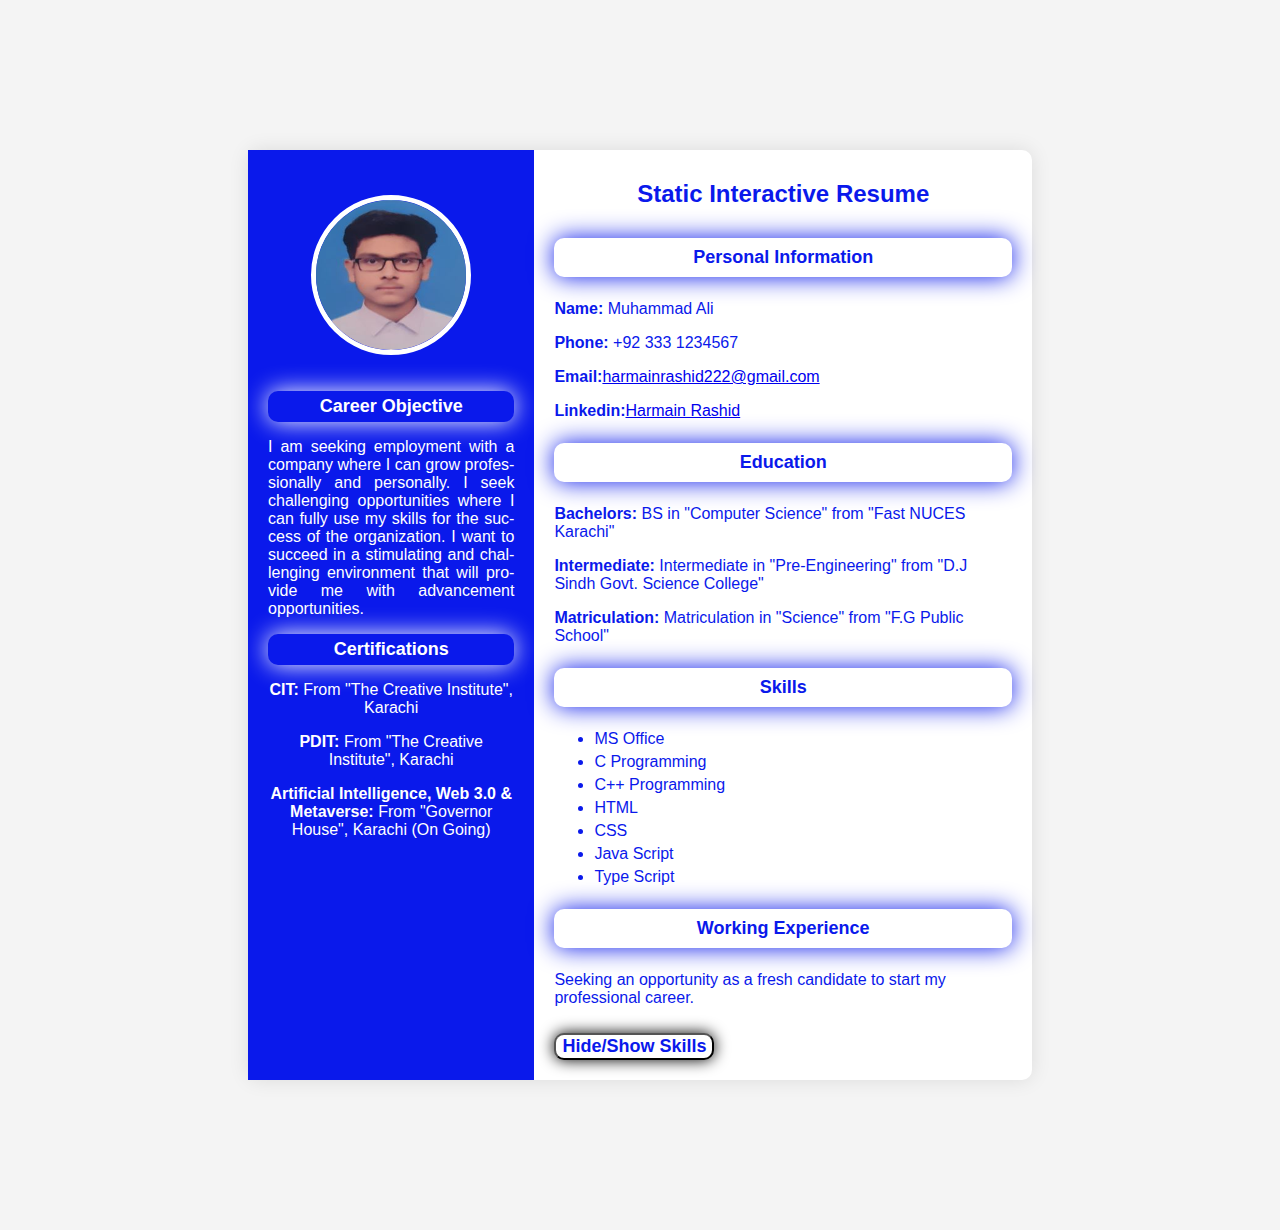
<file: milestone_01_to_02/index.html>
<!DOCTYPE html>
<html lang="en">

<head>
    <meta charset="UTF-8">
    <meta name="viewport" content="width=device-width, initial-scale=1.0">
    <title>Static Interactive Resume</title>
    <link rel="stylesheet" href="style.css">
</head>

<body>
    <div class="resume-container">

        <div class="left-section">
            <img src="profile-pic.JPG" alt="profile" class="profile-picture">
            <section id="objective">
                <h3>Career Objective</h3>
                <p style="text-align: justify; hyphens: auto;">I am seeking employment with a company where I can grow
                    professionally and personally. I seek challenging opportunities where I can fully use my skills for
                    the success of the organization. I want to succeed in a stimulating and challenging environment that
                    will provide me with advancement opportunities.</p>
            </section>
            <section id="Certifications">
                <h3>Certifications</h3>
                <p><b>CIT:</b> From "The Creative Institute", Karachi</p>
                <p><b>PDIT:</b> From "The Creative Institute", Karachi</p>
                <p><b>Artificial Intelligence, Web 3.0 & Metaverse:</b> From "Governor House", Karachi (On Going)</p>
            </section>
        </div>

        <div class="right-section">
            <h1>Static Interactive Resume</h1>
            <section id="personal-info">
                <h3 style="box-shadow: 0 0 25px #0a19eb; color: #0a19eb;">Personal Information</h3>
                <p><b>Name:</b> Muhammad Ali</p>
                <p><b>Phone:</b> +92 333 1234567</p>
                <p><b>Email:</b><a href="mailto:harmainrashid222@gmail.com">harmainrashid222@gmail.com</a></p>
                <p><b>Linkedin:</b><a href="https://www.linkedin.com/in/harmain-rashid-b6b335221"
                        target="_blank">Harmain Rashid</a></p>
            </section>
            <section id="education">
                <h3 style="box-shadow: 0 0 25px #0a19eb; color: #0a19eb;">Education</h3>
                <p><b>Bachelors:</b> BS in "Computer Science" from "Fast NUCES Karachi"</p>
                <p><b>Intermediate:</b> Intermediate in "Pre-Engineering" from "D.J Sindh Govt. Science College"</p>
                <p><b>Matriculation:</b> Matriculation in "Science" from "F.G Public School"</p>
            </section>
            <section id="skills">
                <h3 style="box-shadow: 0 0 25px #0a19eb; color: #0a19eb;">Skills</h3>
                <ul>
                    <li>MS Office</li>
                    <li>C Programming</li>
                    <li>C++ Programming</li>
                    <li>HTML</li>
                    <li>CSS</li>
                    <li>Java Script</li>
                    <li>Type Script</li>
                </ul>
            </section>
            <section id="working-experience">
                <h3 style="box-shadow: 0 0 25px #0a19eb; color: #0a19eb;">Working Experience</h3>
                <p>Seeking an opportunity as a fresh candidate to start my professional career.</p>
                <button id="toggle-skills"><b>Hide/Show Skills</b></button>
            </section>
        </div>

    </div>

    <script src="script.js"></script>

</body>

</html>
</file>
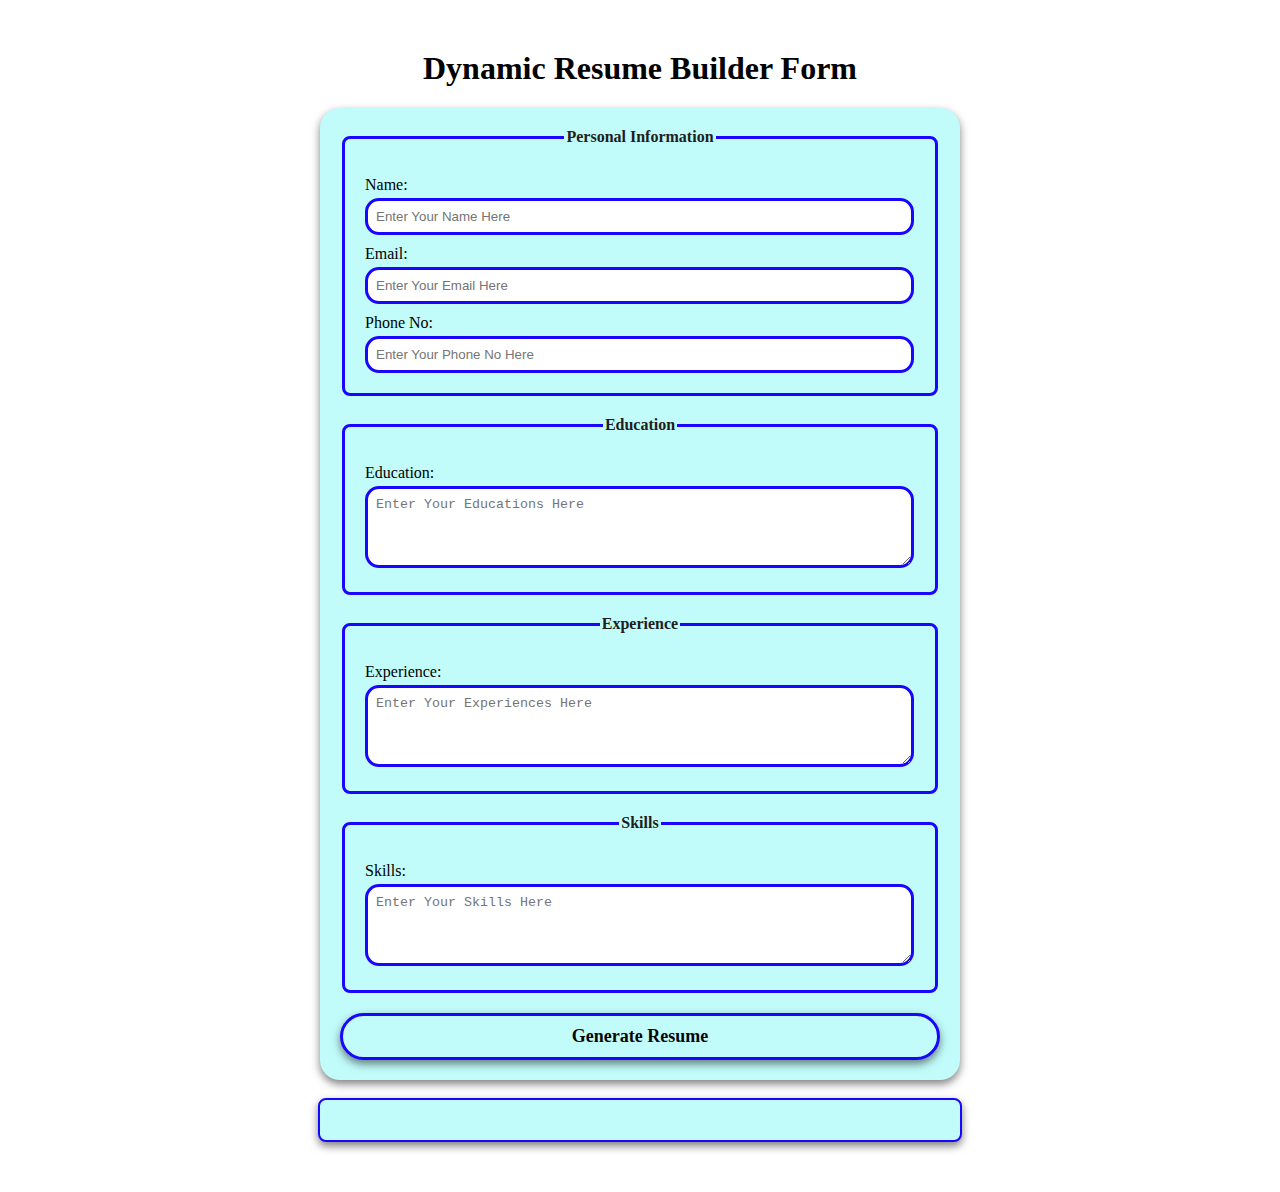
<file: milestone_03/index.html>
<!DOCTYPE html>
<html lang="en">
<head>
    <meta charset="UTF-8">
    <meta name="viewport" content="width=device-width, initial-scale=1.0">
    <title>Dynamic Resume Builder Form</title>
    <link rel="stylesheet" href="style.css">
</head>
<body>
    <h1><b>Dynamic Resume Builder Form</b></h1>
    <form id="resume-form">
        <fieldset>
            <legend>Personal Information</legend>
            <label for="name">Name:</label>
            <input type="text" id="name" name="name" placeholder="Enter Your Name Here" required>
            <label for="email">Email:</label>
            <input type="email" id="email" name="email" placeholder="Enter Your Email Here" required>
            <label for="phone">Phone No:</label>
            <input type="tel" id="phone" name="phone" placeholder="Enter Your Phone No Here" required>
        </fieldset>
        <fieldset>
            <legend>Education</legend>
            <label for="degree">Education:</label>
            <textarea id="education" name="education" rows="4" cols="25" placeholder="Enter Your Educations Here" required></textarea>
        </fieldset>
        <fieldset>
            <legend>Experience</legend>
            <label for="experience">Experience:</label>
            <textarea id="experience" name="experience" rows="4" cols="25" placeholder="Enter Your Experiences Here" required></textarea>
        </fieldset>
        <fieldset>
            <legend>Skills</legend>
            <label for="experience">Skills:</label>
            <textarea id="skill" name="skill" rows="4" cols="25" placeholder="Enter Your Skills Here" required></textarea>
        </fieldset> 
        <button type="submit"><b>Generate Resume</b></button>
    </form>
    <br>
    <div id="resume-display">

    </div>
    <script src="script.js"></script>
    
</body>
</html>
</file>
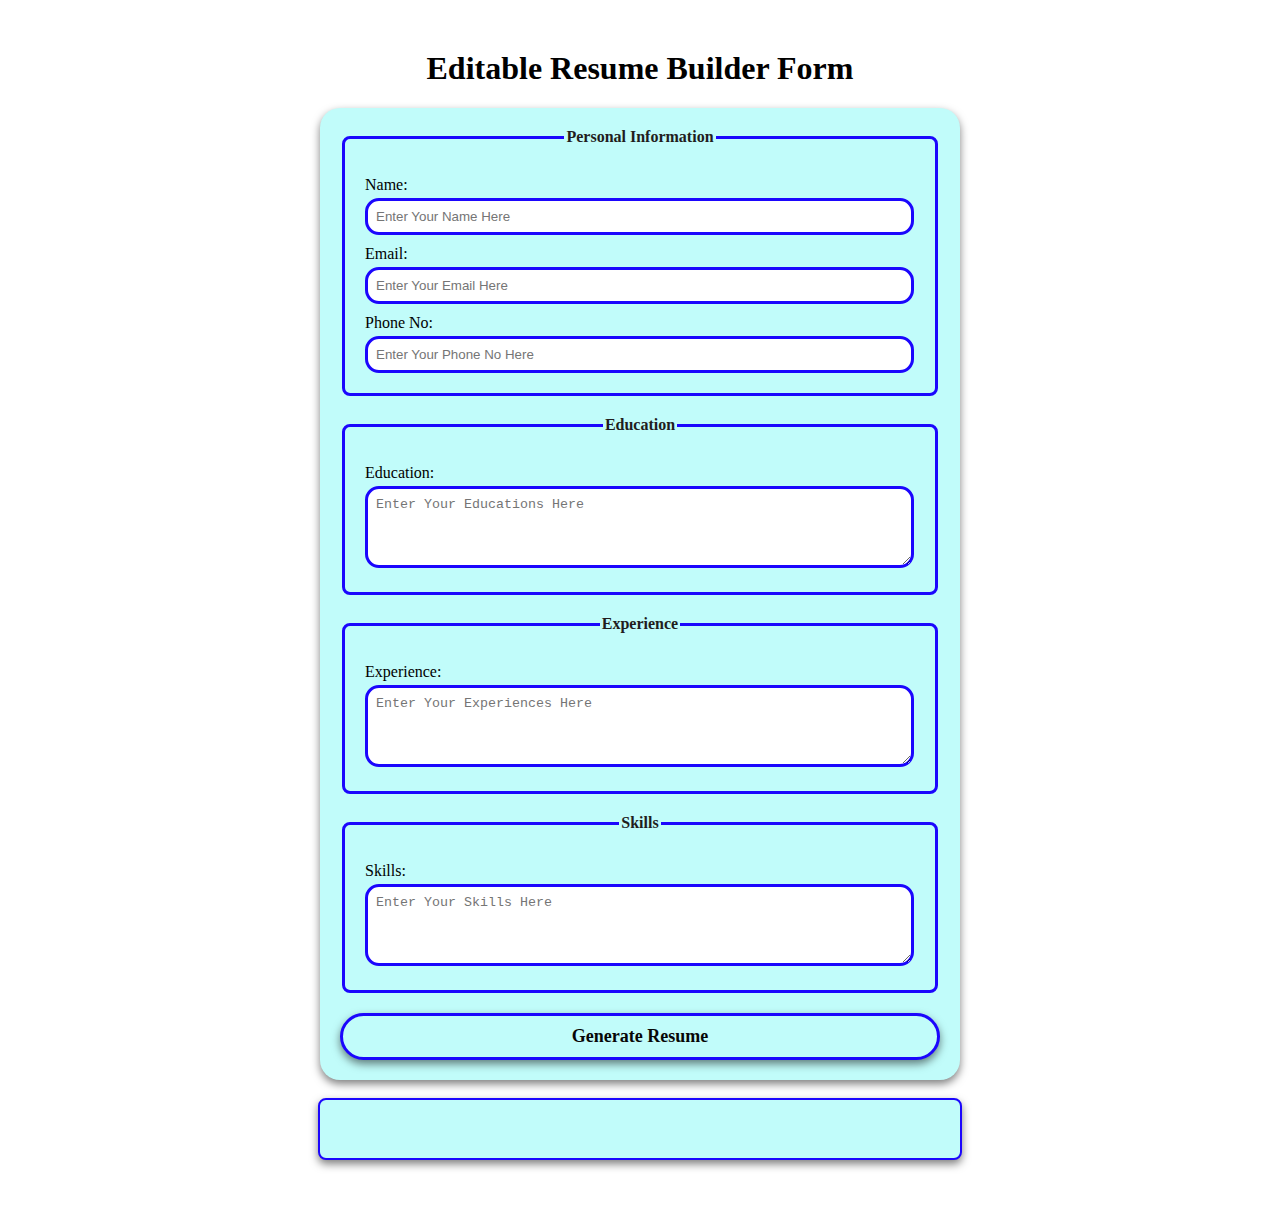
<file: milestone_04/index.html>
<!DOCTYPE html>
<html lang="en">
<head>
    <meta charset="UTF-8">
    <meta name="viewport" content="width=device-width, initial-scale=1.0">
    <title>Editable Resume Builder Form</title>
    <link rel="stylesheet" href="style.css">
</head>
<body>
    <h1><b>Editable Resume Builder Form</b></h1>
    <form id="resume-form">
        <fieldset>
            <legend>Personal Information</legend>
            <label for="name">Name:</label>
            <input type="text" id="name" name="name" placeholder="Enter Your Name Here" required>
            <label for="email">Email:</label>
            <input type="email" id="email" name="email" placeholder="Enter Your Email Here" required>
            <label for="phone">Phone No:</label>
            <input type="tel" id="phone" name="phone" placeholder="Enter Your Phone No Here" required>
        </fieldset>
        <fieldset>
            <legend>Education</legend>
            <label for="degree">Education:</label>
            <textarea id="education" name="education" rows="4" cols="25" placeholder="Enter Your Educations Here" required></textarea>
        </fieldset>
        <fieldset>
            <legend>Experience</legend>
            <label for="experience">Experience:</label>
            <textarea id="experience" name="experience" rows="4" cols="25" placeholder="Enter Your Experiences Here" required></textarea>
        </fieldset>
        <fieldset>
            <legend>Skills</legend>
            <label for="experience">Skills:</label>
            <textarea id="skill" name="skill" rows="4" cols="25" placeholder="Enter Your Skills Here" required></textarea>
        </fieldset> 
        <button type="submit"><b>Generate Resume</b></button>
    </form>
    <br>
    <div id="resume-display" contenteditable="true">

    </div>
    <script src="script.js"></script>
    
</body>
</html>
</file>
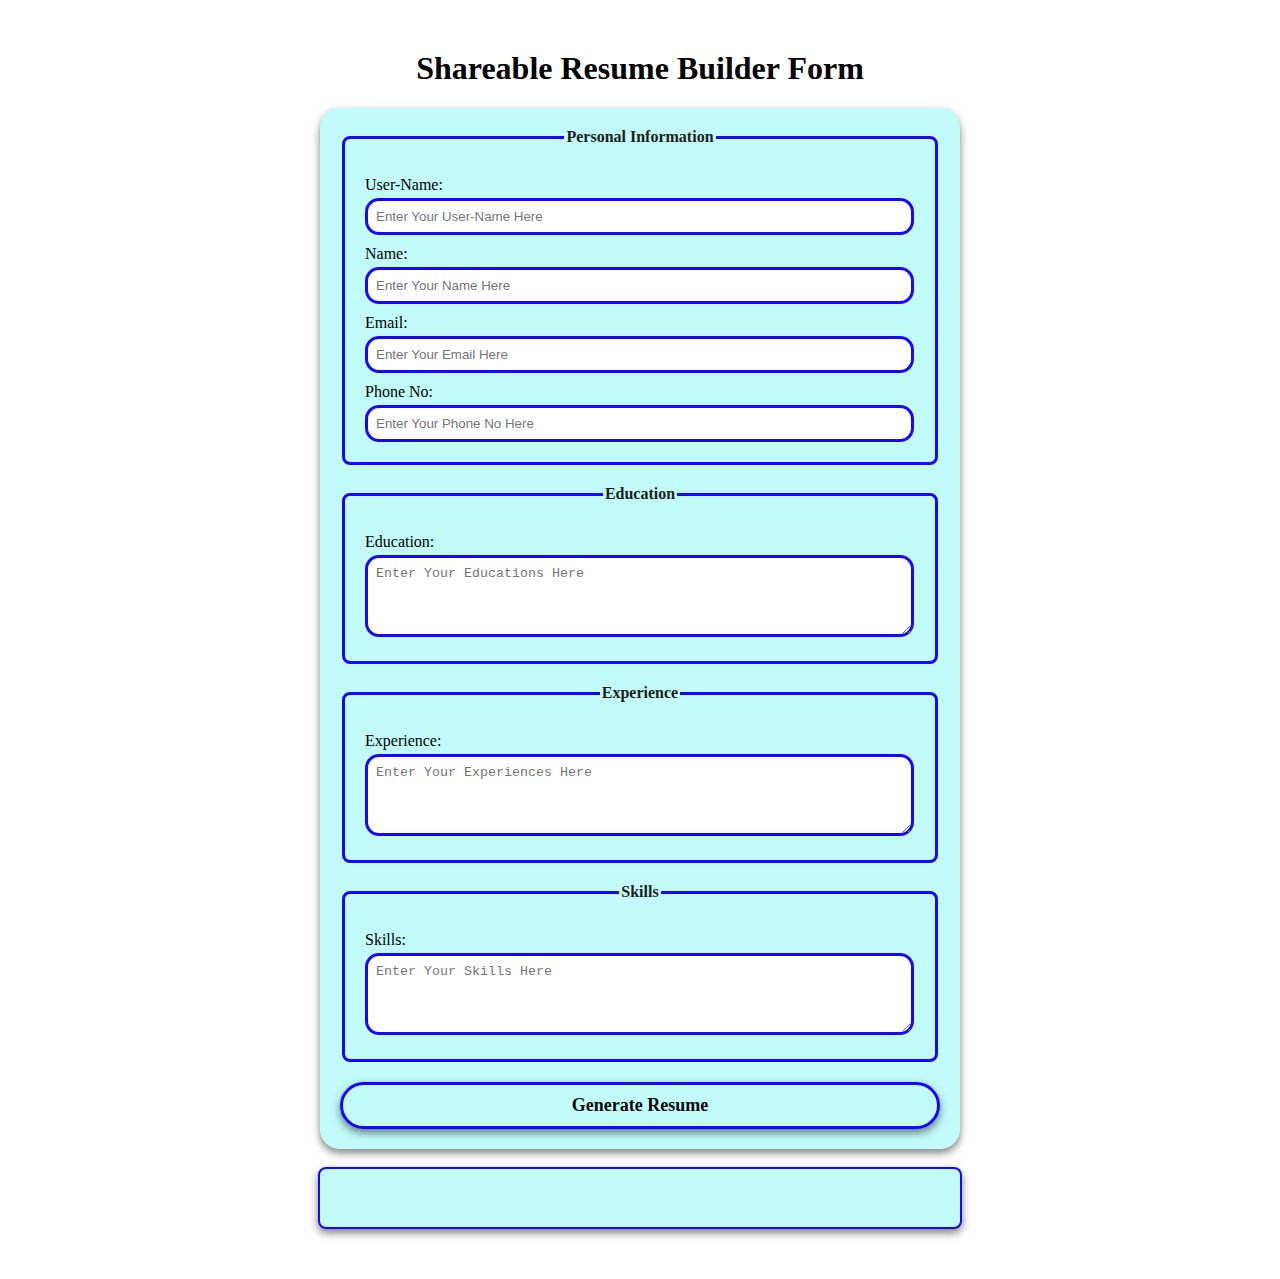
<file: milestone_05/index.html>
<!DOCTYPE html>
<html lang="en">

<head>
    <meta charset="UTF-8">
    <meta name="viewport" content="width=device-width, initial-scale=1.0">
    <title>Shareable Resume Builder Form</title>
    <link rel="stylesheet" href="style.css">
</head>

<body>
    <h1><b>Shareable Resume Builder Form</b></h1>
    <form id="resume-form">
        <fieldset>
            <legend>Personal Information</legend>
            <label for="username">User-Name:</label>
            <input type="text" id="username" name="username" placeholder="Enter Your User-Name Here" required>
            <label for="name">Name:</label>
            <input type="text" id="name" name="name" placeholder="Enter Your Name Here" required>
            <label for="email">Email:</label>
            <input type="email" id="email" name="email" placeholder="Enter Your Email Here" required>
            <label for="phone">Phone No:</label>
            <input type="tel" id="phone" name="phone" placeholder="Enter Your Phone No Here" required>
        </fieldset>
        <fieldset>
            <legend>Education</legend>
            <label for="degree">Education:</label>
            <textarea id="education" name="education" rows="4" cols="25" placeholder="Enter Your Educations Here"
                required></textarea>
        </fieldset>
        <fieldset>
            <legend>Experience</legend>
            <label for="experience">Experience:</label>
            <textarea id="experience" name="experience" rows="4" cols="25" placeholder="Enter Your Experiences Here"
                required></textarea>
        </fieldset>
        <fieldset>
            <legend>Skills</legend>
            <label for="experience">Skills:</label>
            <textarea id="skills" name="skills" rows="4" cols="25" placeholder="Enter Your Skills Here"
                required></textarea>
        </fieldset>
        <button type="submit"><b>Generate Resume</b></button>
    </form>
    <br>
    <div id="resume-display" contenteditable="true">
    </div>
    <div id="shareable-link-container" style="display: none;">
        <h2>Shareable Link</h2>
        <p>Here is Your Unique Link to Share or Edit Resume</p>
        <a href="#" id="shareable-link" target="_blank"></a>
        <br>
        <button id="download-pdf"><b>Download PDF</b></button>
    </div>


    <script src="script.js"></script>

</body>

</html>
</file>
<file: milestone_01_to_02/style.css>
body {
    font-family: 'Arial', sans-serif;
    background-color: #f4f4f4;
    margin: 0;
    padding: 150px;
}

.resume-container {
    display: flex;
    background-color: white;
    width: 80%;
    margin: 0 auto;
    border-radius: 10px;
    box-shadow: 0 0 20px rgba(0, 0, 0, 0.1);
}

.left-section {
    background-color: #0a19eb;
    color: white;
    padding: 20px;
    width: 35%;
    text-align: center;
}

.profile-picture {
    width: 150px;
    height: 150px;
    margin-top: 10%;
    border-radius: 50%;
    border: 5px solid #ffffff;
    margin-bottom: 20px;
}

h1 {
    font-size: 24px;
    margin: 10px 0;
    margin-bottom: 30px;
    text-align: center;
}

h3 {
    font-size: 18px;
    padding: 2%;
    margin: 20px 0 10px;
    color: rgb(255, 255, 255);
    border-radius: 10px;
    box-shadow: 0 0 25px #ffffff;
    margin-top: 5%;
    margin-bottom: 5%;
    text-align: center;
}

ul {
    list-style-type: fill round;
    padding: 10;
    margin: 10px 0;
}

ul li {
    margin: 5px 0;
}

.right-section {
    padding: 20px;
    width: 65%;
    color: #0a19eb;
}

button {
    font-family: Arial, sans-serif;
    border-radius: 10px;
    box-shadow: 0 0 15px black;
    cursor: pointer;
    margin-top: 10px;
    font-size: 18px;
    background-color: #ffffff;
    color: #0a19eb;
}

button:hover {
    background-color: #0a19eb;
    color: #ffffff;
}
</file>
<file: milestone_03/style.css>
body {
    font-family: 'Times New Roman', Times, serif;
    margin: 50px;
    padding: 0;
    background-color: rgb(255, 255, 255);
}

form {
    margin: auto;
    background-color: rgb(193, 252, 250);
    border-radius: 20px;
    box-shadow: 0 4px 8px rgba(0, 0, 0, 0.5);
    padding: 20px;
    max-width: 600px;
}

h1 {
    text-align: center;
    color: black;
}

fieldset {
    border: 3px solid rgb(27, 6, 253);
    border-radius: 8px;
    padding: 20px;
    margin-bottom: 20px;
    background-color: rgb(193, 252, 250);
}

legend {
    font-weight: bold;
    text-align: center;
    color: rgb(34, 29, 29);
}

label {
    display: block;
    margin-top: 10px;
    color: rgb(0, 0, 0);

}

input,textarea {
    margin-top: 4px;
    padding: 8px;
    width: calc(100% - 1px);
    border: 3px solid rgb(27, 6, 253);
    border-radius: 14px;
    box-sizing: border-box;
}

button {
    display: block;
    width: 100%;
    background-color: rgb(193, 252, 250);
    color: rgb(7, 7, 7);
    border: 3px solid rgb(27, 6, 253);
    border-radius: 40px;
    box-shadow: 0 4px 8px rgba(0, 0, 0, 0.5);
    margin-top: 10px;
    font-size: 18px;
    font-family: 'Times New Roman', Times, serif;
    padding: 10px;
    cursor: pointer;
}

button :hover {
    color: rgb(27, 6, 253);
}

#resume-display {
    max-width: 600px;
    margin: auto;
    padding: 20px;
    border: 2px solid rgb(27, 6, 253);
    border-radius: 8px;
    background-color: rgb(193, 252, 250);
    box-shadow: 0 4px 8px rgba(0, 0, 0, 0.5);
}
</file>
<file: milestone_04/style.css>
body {
    font-family: 'Times New Roman', Times, serif;
    margin: 50px;
    padding: 0;
    background-color: rgb(255, 255, 255);
}

form {
    margin: auto;
    background-color: rgb(193, 252, 250);
    border-radius: 20px;
    box-shadow: 0 4px 8px rgba(0, 0, 0, 0.5);
    padding: 20px;
    max-width: 600px;
}

h1 {
    text-align: center;
    color: black;
}

fieldset {
    border: 3px solid rgb(27, 6, 253);
    border-radius: 8px;
    padding: 20px;
    margin-bottom: 20px;
    background-color: rgb(193, 252, 250);
}

legend {
    font-weight: bold;
    text-align: center;
    color: rgb(34, 29, 29);
}

label {
    display: block;
    margin-top: 10px;
    color: rgb(0, 0, 0);

}

input,
textarea {
    margin-top: 4px;
    padding: 8px;
    width: calc(100% - 1px);
    border: 3px solid rgb(27, 6, 253);
    border-radius: 14px;
    box-sizing: border-box;
}

button {
    display: block;
    width: 100%;
    background-color: rgb(193, 252, 250);
    color: rgb(7, 7, 7);
    border: 3px solid rgb(27, 6, 253);
    border-radius: 40px;
    box-shadow: 0 4px 8px rgba(0, 0, 0, 0.5);
    margin-top: 10px;
    font-size: 18px;
    font-family: 'Times New Roman', Times, serif;
    padding: 10px;
    cursor: pointer;
}

button :hover {
    color: rgb(27, 6, 253);
}

#resume-display {
    max-width: 600px;
    margin: auto;
    padding: 20px;
    border: 2px solid rgb(27, 6, 253);
    border-radius: 8px;
    background-color: rgb(193, 252, 250);
    box-shadow: 0 4px 8px rgba(0, 0, 0, 0.5);
    outline: none;
}
</file>
<file: milestone_05/style.css>
body {
    font-family: 'Times New Roman', Times, serif;
    margin: 50px;
    padding: 0;
    background-color: rgb(255, 255, 255);
}

form {
    margin: auto;
    background-color: rgb(193, 252, 250);
    border-radius: 20px;
    box-shadow: 0 4px 8px rgba(0, 0, 0, 0.5);
    padding: 20px;
    max-width: 600px;
}

h1 {
    text-align: center;
    color: black;
}

fieldset {
    border: 3px solid rgb(27, 6, 253);
    border-radius: 8px;
    padding: 20px;
    margin-bottom: 20px;
    background-color: rgb(193, 252, 250);
}

legend {
    font-weight: bold;
    text-align: center;
    color: rgb(34, 29, 29);
}

label {
    display: block;
    margin-top: 10px;
    color: rgb(0, 0, 0);

}

input,
textarea {
    margin-top: 4px;
    padding: 8px;
    width: calc(100% - 1px);
    border: 3px solid rgb(27, 6, 253);
    border-radius: 14px;
    box-sizing: border-box;
}

button {
    display: block;
    width: 100%;
    background-color: rgb(193, 252, 250);
    color: rgb(7, 7, 7);
    border: 3px solid rgb(27, 6, 253);
    border-radius: 40px;
    box-shadow: 0 4px 8px rgba(0, 0, 0, 0.5);
    margin-top: 10px;
    font-size: 18px;
    font-family: 'Times New Roman', Times, serif;
    padding: 10px;
    cursor: pointer;
}

button :hover {
    color: rgb(27, 6, 253);
}

#resume-display {
    max-width: 600px;
    margin: auto;
    padding: 20px;
    border: 2px solid rgb(27, 6, 253);
    border-radius: 8px;
    background-color: rgb(193, 252, 250);
    box-shadow: 0 4px 8px rgba(0, 0, 0, 0.5);
    outline: none;
}
</file>
